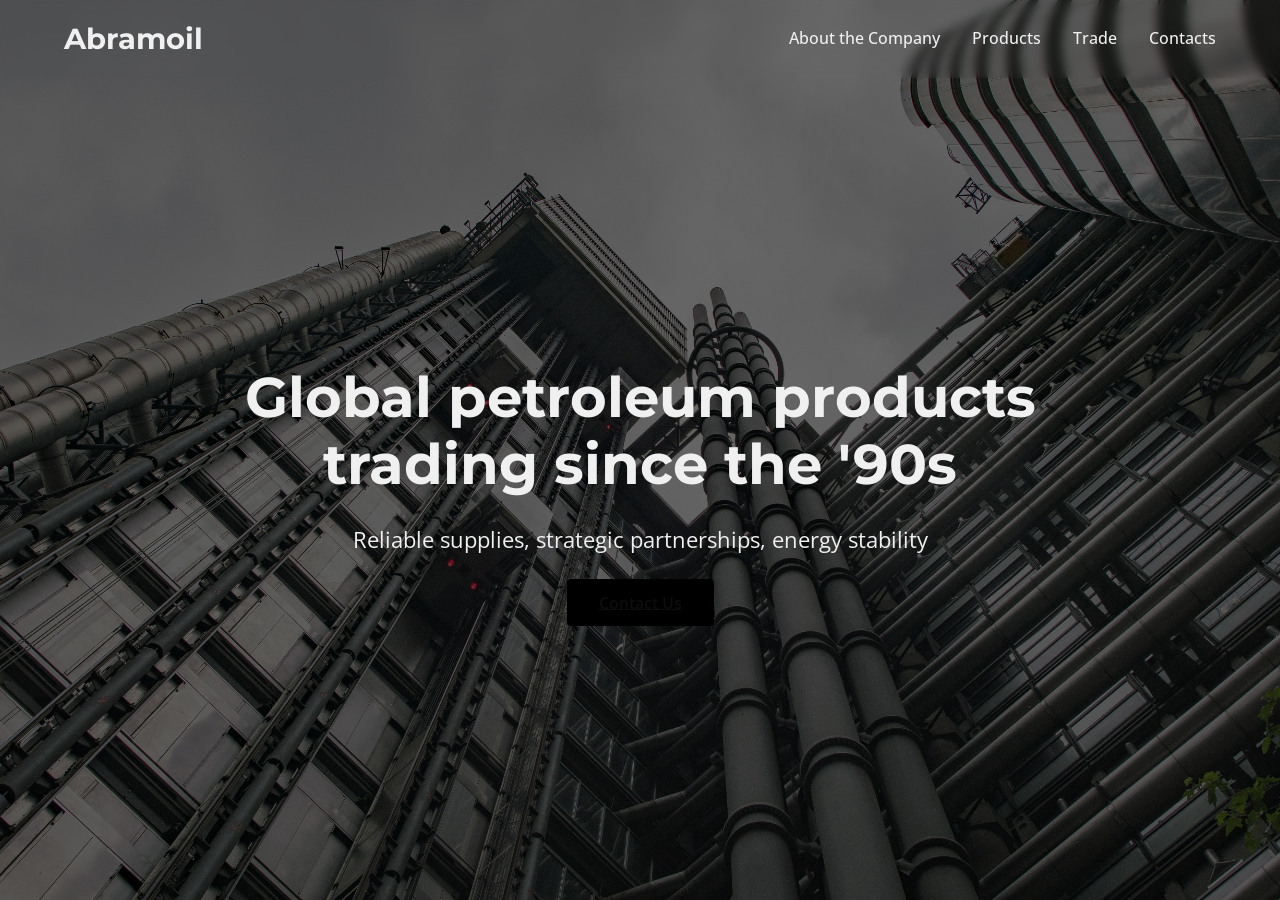
<file: sites/index.html>
<!DOCTYPE html>
<html lang="en">
<head>
  <meta charset="UTF-8" />
  <meta name="viewport" content="width=device-width, initial-scale=1.0" />
  <title>Abramoil - Where there is energy, there is growth</title>
  <link rel="stylesheet" href="styles/style.css" />
  <link href="https://fonts.googleapis.com/css2?family=Montserrat:wght@400;500;600;700&family=Open+Sans:wght@400;500&display=swap" rel="stylesheet">
</head>
<body class = "head">
  <!-- Header -->
  <header class="header">
    <div class="container">
      <div class="logo">
        <a href="index.html" class="logo-link">Abramoil</a>
      </div>
      <nav class="nav">
        <a href="about.html">About the Company</a>
        <a href="product.html">Products</a>
        <a href="commerce.html">Trade</a>
        <a href="contacts.html">Contacts</a>
      </nav>
    </div>
  </header>

  <!-- Main -->
  <section class="hero">
  <video class="hero-video" autoplay muted loop preload="metadata" poster="img/nizkii-ugol-vystrela-sovremennogo-serogo-zdania-so-steklannymi-oknami-pod-asnym-nebom-photoaidcom-darken.jpg">
    <source src="mainvid.mp4" type="video/mp4">
    Your browser does not support the video.
  </video>

  <div class="container hero-content">
    <h1>Global petroleum products trading since the '90s</h1>
    <p class="hero-subtitle">Reliable supplies, strategic partnerships, energy stability</p>
    <a href="contacts.html" class="submit-btn">Contact Us</a>
  </div>
</section>
</body>
</html>
</file>
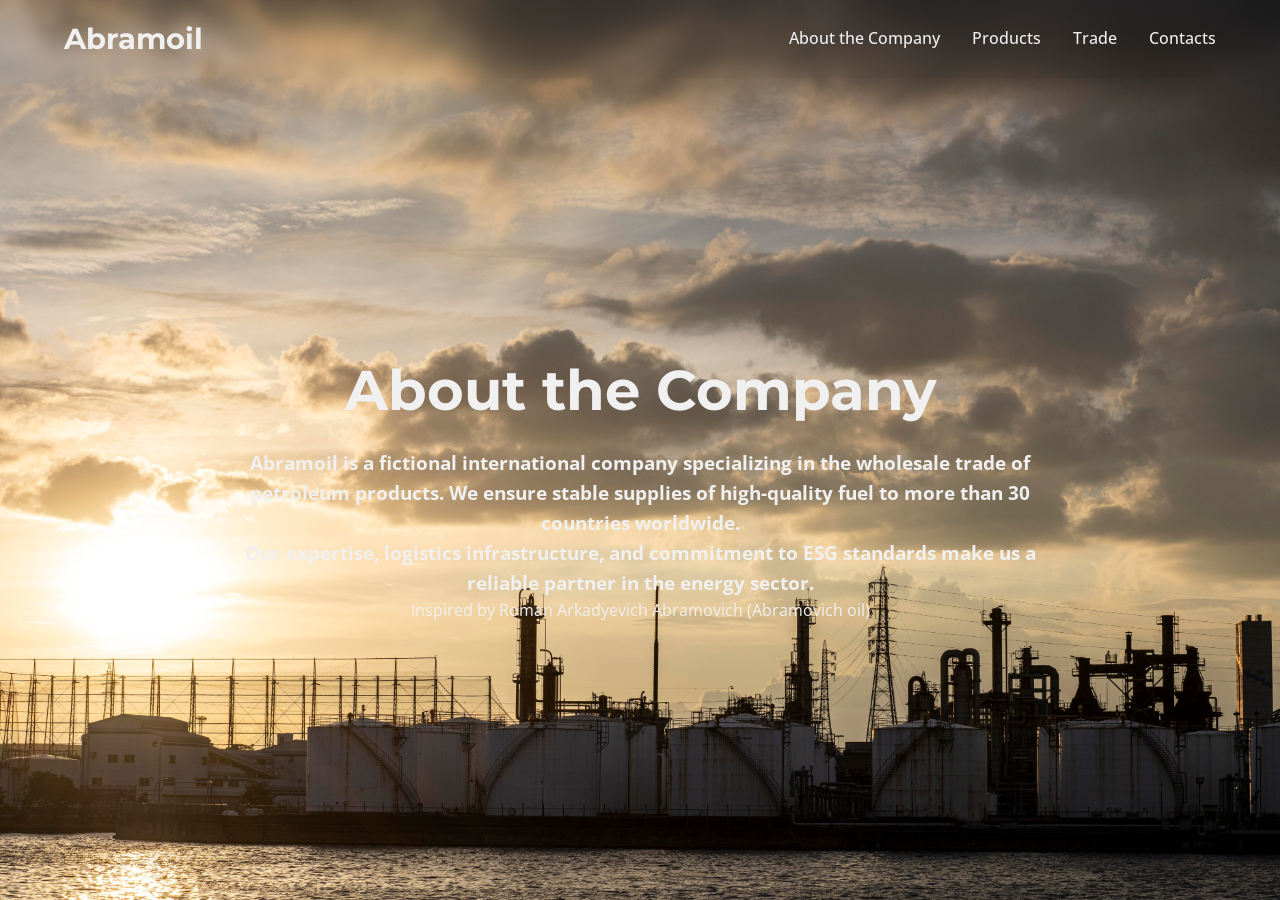
<file: sites/about.html>
<!DOCTYPE html>
<html lang="en">
<head>
  <meta charset="UTF-8" />
  <meta name="viewport" content="width=device-width, initial-scale=1.0" />
  <title>Abramoil - Where there is energy, there is growth</title>
  <link rel="stylesheet" href="styles/style.css" />
  <link href="https://fonts.googleapis.com/css2?family=Montserrat:wght@400;500;600;700&family=Open+Sans:wght@400;500&display=swap" rel="stylesheet">
</head>
<body class = "bg-about">
  <!-- Header -->
  <header class="header">
    <div class="container">
      <div class="logo">
        <a href="index.html" class="logo-link">Abramoil</a>
      </div>
      <nav class="nav">
        <a href="about.html">About the Company</a>
        <a href="product.html">Products</a>
        <a href="commerce.html">Trade</a>
        <a href="contacts.html">Contacts</a>
      </nav>
    </div>
  </header>
  <!-- About the Company -->
  <section class="hero">    
      <div class="container hero-content">
        <h1>About the Company</h1>
        <h3>
          Abramoil is a fictional international company specializing in the wholesale trade of petroleum products.
          We ensure stable supplies of high-quality fuel to more than 30 countries worldwide.
        </h3>
        <h3>
          Our expertise, logistics infrastructure, and commitment to ESG standards make us
          a reliable partner in the energy sector.
        </h3>
        <p>Inspired by Roman Arkadyevich Abramovich (Abramovich oil)</p>
      </div>
    </div>
  </section>

</body>
</html>
</file>
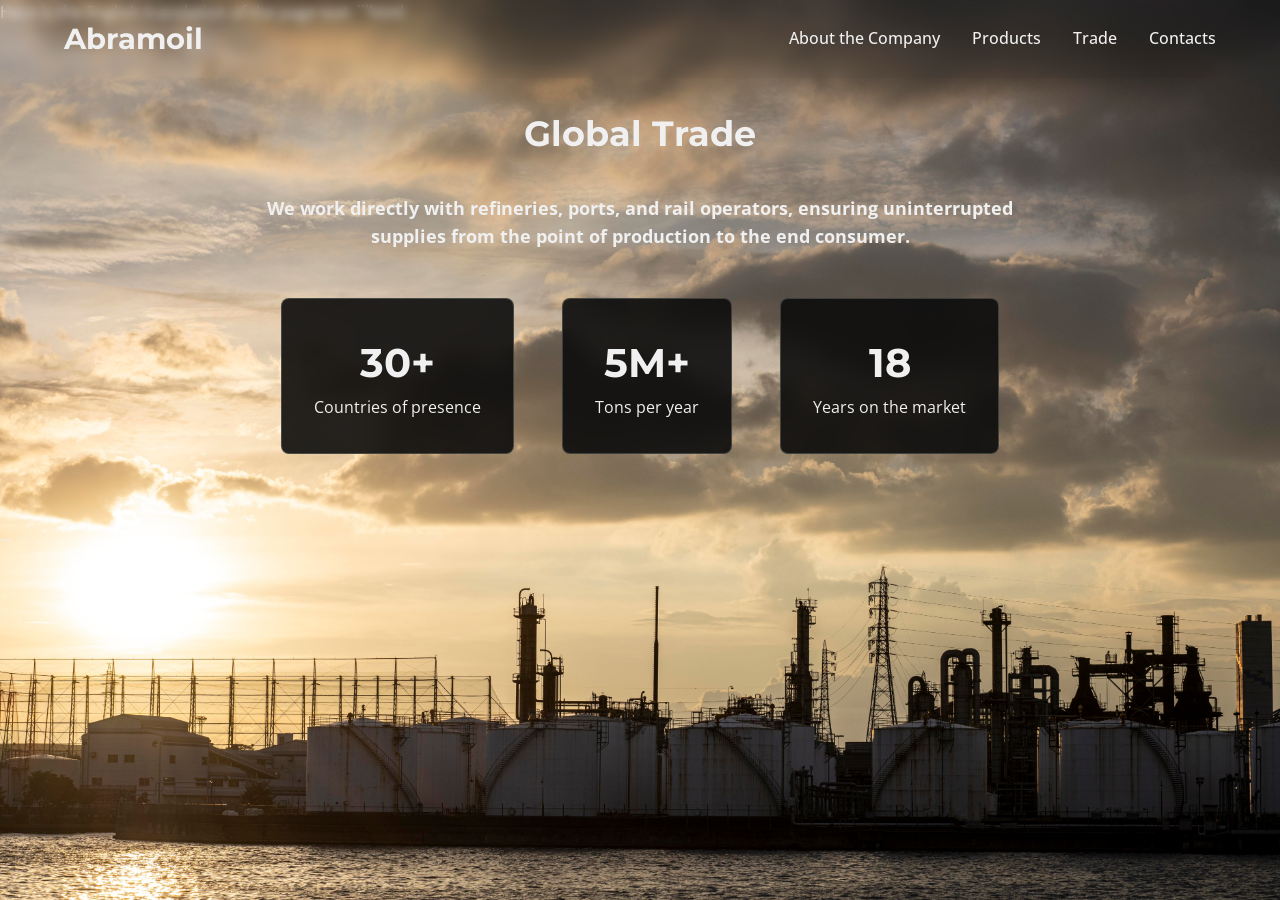
<file: sites/commerce.html>
Here is the English translation of the page text:

```html
<!DOCTYPE html>
<html lang="en">
<head>
  <meta charset="UTF-8" />
  <meta name="viewport" content="width=device-width, initial-scale=1.0" />
  <title>Abramoil - Where there is energy, there is growth</title>
  <link rel="stylesheet" href="styles/style.css" />
  <link href="https://fonts.googleapis.com/css2?family=Montserrat:wght@400;500;600;700&family=Open+Sans:wght@400;500&display=swap" rel="stylesheet">
</head>
<body class = "bg-trading">
  <!-- Header -->
  <header class="header">
    <div class="container">
      <div class="logo">
        <a href="index.html" class="logo-link">Abramoil</a>
      </div>
      <nav class="nav">
        <a href="about.html">About the Company</a>
        <a href="product.html">Products</a>
        <a href="commerce.html">Trade</a>
        <a href="contacts.html">Contacts</a>
      </nav>
    </div>
  </header>

  <!-- Trade -->
  <section id="trading" class="section trading">
    <div class="container">
      <h2>Global Trade</h2>
      <h3 class="trading-desc">
        We work directly with refineries, ports, and rail operators,
        ensuring uninterrupted supplies from the point of production to the end consumer.
      </h3>
      <div class="stats">
        <div class="product-card">
          <div class="stat-number">30+</div>
          <div class="stat-label">Countries of presence</div>
        </div>
        <div class="product-card">
          <div class="stat-number">5M+</div>
          <div class="stat-label">Tons per year</div>
        </div>
        <div class="product-card">
          <div class="stat-number">18</div>
          <div class="stat-label">Years on the market</div>
        </div>
      </div>
    </div>
  </section>
</body>
</html>
```
</file>
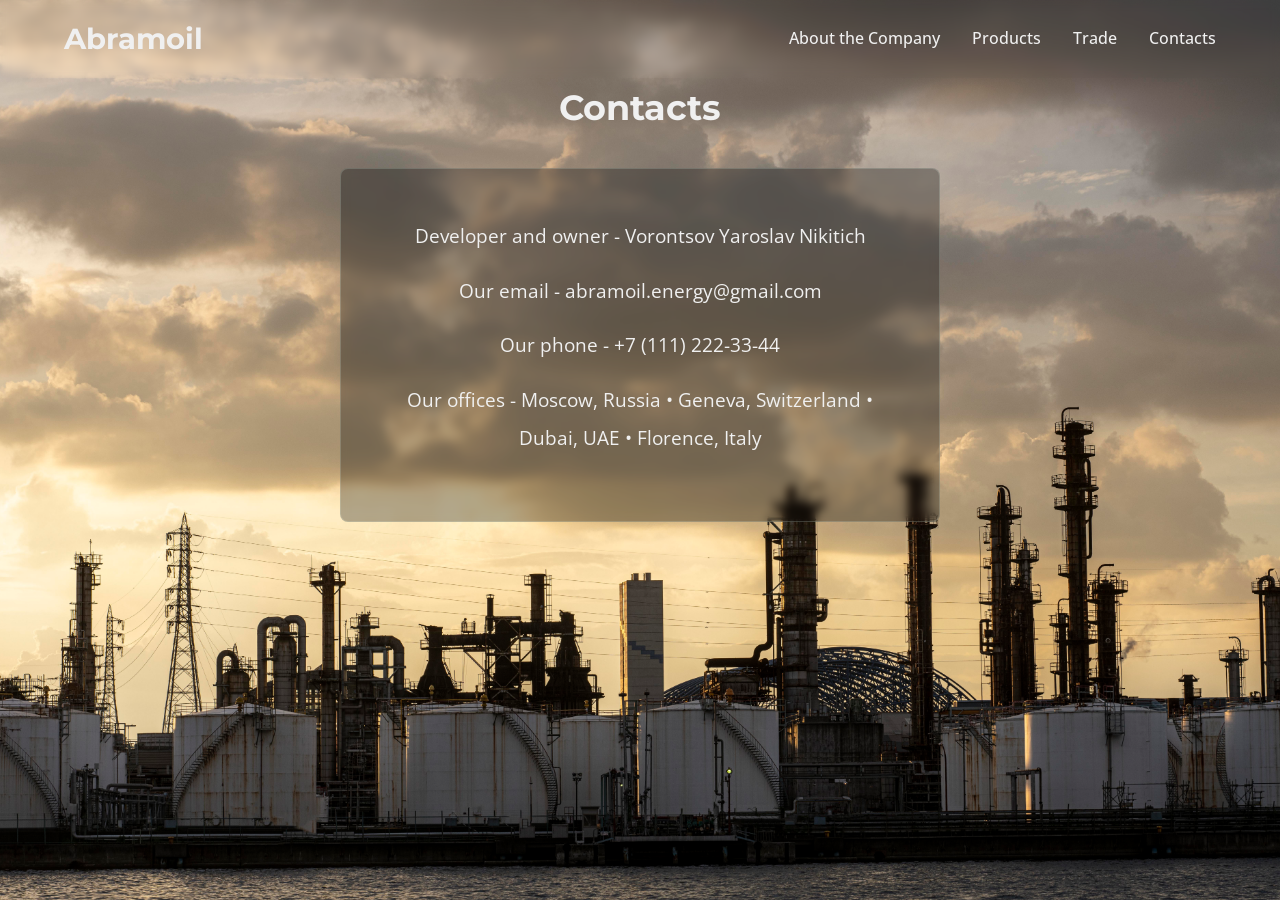
<file: sites/contacts.html>
<!DOCTYPE html>
<html lang="en">
<head>
  <meta charset="UTF-8" />
  <meta name="viewport" content="width=device-width, initial-scale=1.0" />
  <title>Abramoil - Where there is energy, there is growth</title>
  <link rel="stylesheet" href="styles/style.css" />
  <link href="https://fonts.googleapis.com/css2?family=Montserrat:wght@400;500;600;700&family=Open+Sans:wght@400;500&display=swap" rel="stylesheet">
</head>
<body class  = "bg-contacts">
  <!-- Header -->
  <header class="header">
    <div class="container">
      <div class="logo">
        <a href="index.html" class="logo-link">Abramoil</a>
      </div>
      <nav class="nav">
        <a href="about.html">About the Company</a>
        <a href="product.html">Products</a>
        <a href="commerce.html">Trade</a>
        <a href="contacts.html">Contacts</a>
      </nav>
    </div>
  </header>
  <!-- Contacts -->
  <section id="contacts" class="section contacts">
    <div class="container">
      <h2>Contacts</h2>
      <div class="contact-info">
        <p>Developer and owner - Vorontsov Yaroslav Nikitich</p>
        <p>Our email - abramoil.energy@gmail.com</p>
        <p>Our phone - +7 (111) 222-33-44</p>
        <p>Our offices - Moscow, Russia • Geneva, Switzerland • Dubai, UAE • Florence, Italy</p>
      </div>
    </div>
  </section>
</body>
</html>
</file>
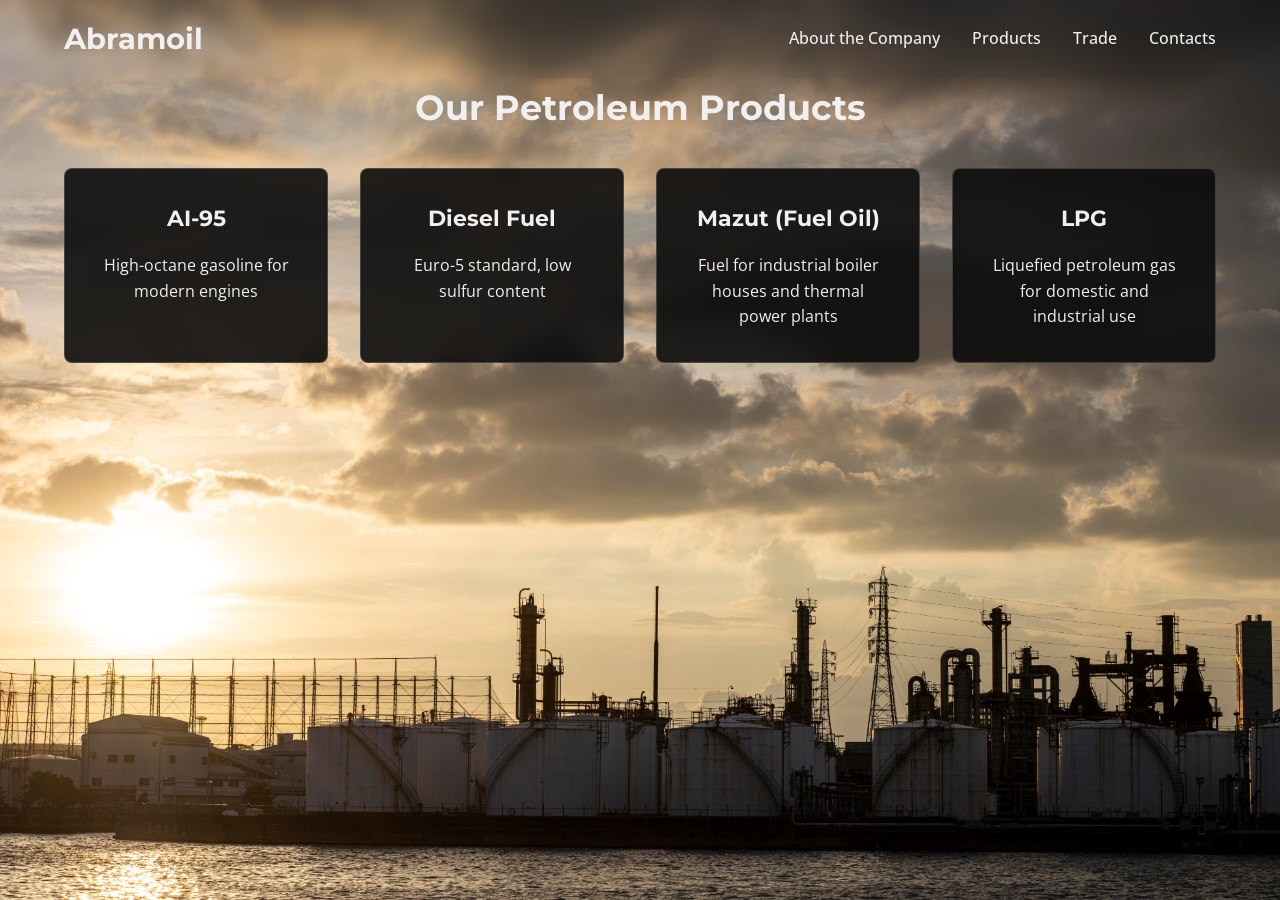
<file: sites/product.html>
<!DOCTYPE html>
<html lang="en">
<head>
  <meta charset="UTF-8" />
  <meta name="viewport" content="width=device-width, initial-scale=1.0" />
  <title>Abramoil - Where there is energy, there is growth</title>
  <link rel="stylesheet" href="styles/style.css" />
  <link href="https://fonts.googleapis.com/css2?family=Montserrat:wght@400;500;600;700&family=Open+Sans:wght@400;500&display=swap" rel="stylesheet">
<body class = "bg-products">
  <!-- Header -->
  <header class="header">
    <div class="container">
      <div class="logo">
        <a href="index.html" class="logo-link">Abramoil</a>
      </div>
      <nav class="nav">
        <a href="about.html">About the Company</a>
        <a href="product.html">Products</a>
        <a href="commerce.html">Trade</a>
        <a href="contacts.html">Contacts</a>
      </nav>
    </div>
  </header>
  <!-- Products -->
  <section id="products" class="section products">
    <div class="container">
      <h2>Our Petroleum Products</h2>
      <div class="products-grid">
        <div class="product-card">
          <h3>AI-95</h3>
          <p>High-octane gasoline for modern engines</p>
        </div>
        <div class="product-card">
          <h3>Diesel Fuel</h3>
          <p>Euro-5 standard, low sulfur content</p>
        </div>
        <div class="product-card">
          <h3>Mazut (Fuel Oil)</h3>
          <p>Fuel for industrial boiler houses and thermal power plants</p>
        </div>
        <div class="product-card">
          <h3>LPG</h3>
          <p>Liquefied petroleum gas for domestic and industrial use</p>
        </div>
      </div>
    </div>
  </section>
</body>
</html>
</file>
<file: sites/styles/style.css>
:root {
  --primary-dark: #051F20;
  --secondary-dark: #235347;
  --oil-black: #0d0d0d;
  --accent-gold: #f0f0f0;
  --text-light: #f0f0f0;
  --text-muted: #f0f0f0;
  --border-light: #334455;
}

* {
  margin: 0;
  padding: 0;
  box-sizing: border-box;
}

body {
  font-family: 'Open Sans', sans-serif;
  color: var(--text-light);
  line-height: 1.6;
  background-size: cover;
  background-position: center;
  background-attachment: fixed;
  min-height: 100vh;
}

.container {
  width: 90%;
  max-width: 1200px;
  margin: 0 auto;
}

/* Шапка */
.header {
  position: fixed;
  width: 100%;
  top: 0;
  z-index: 1000;
  padding: 1rem 0;
  backdrop-filter: blur(5px);
}


.logo {
  font-family: 'Montserrat', sans-serif;
  font-size: 1.8rem;
  font-weight: 700;
  color: var(--text-light);
}
.logo-link {
  text-decoration: none;
  color: var(--text-light);
  transition: color 0.3s;
  font-family: inherit;
  font-size: inherit;
  font-weight: inherit;
}

.logo-link:hover {
  color: var(--accent-gold);
}

.nav {
  display: flex;
  gap: 2rem;
}
.nav a {
  text-decoration: none;
  color: var(--text-light);
  font-weight: 500;
  font-size: 1rem;
  transition: color 0.3s;
}
.nav a:hover {
  color: var(--accent-gold);
}

.header .container {
  display: flex;
  justify-content: space-between;
  align-items: center;
}

.hero {
  height: 100vh;
  display: flex;
  align-items: center;
  position: relative;
  overflow: hidden;
}

.hero-video {
  position: absolute;
  top: 0;
  left: 0;
  width: 100%;
  height: 100%;
  object-fit: cover;
  z-index: -1;
}

.hero-content {
  text-align: center;
  max-width: 800px;
  padding-top: 80px;
  position: relative;
  z-index: 1;
}

.hero h1 {
  font-family: 'Montserrat', sans-serif;
  font-size: 3.5rem;
  font-weight: 700;
  margin-bottom: 1.5rem;
  line-height: 1.2;
}

.hero-subtitle {
  font-size: 1.4rem;
  margin-bottom: 2rem;
  color: var(--text-muted);
}

.section {
  padding: 5rem 0;
}

.page-hero {
  height: 60vh;
  display: flex;
  align-items: center;
  justify-content: center;
  text-align: center;
  background-size: cover;
  background-position: center;
  margin-top: 80px; 
}

.page-hero h1 {
  font-family: 'Montserrat', sans-serif;
  font-size: 3rem;
  font-weight: 700;
  color: var(--accent-gold);
}

.section h2 {
  font-family: 'Montserrat', sans-serif;
  font-size: 2.2rem;
  margin-bottom: 2rem;
  color: var(--accent-gold);
  text-align: center;
}

.about-content {
  max-width: 800px;
  margin: 0 auto;
  text-align: center;
  font-size: 1.1rem;
  color: var(--text-muted);
}

/* Продукты */
.products-grid {
  display: grid;
  grid-template-columns: repeat(auto-fit, minmax(250px, 1fr));
  gap: 2rem;
  margin-top: 2rem;
}

.product-card {
  background-color: rgba(13, 13, 13, 0.9);
  padding: 2rem;
  border-radius: 8px;
  text-align: center;
  transition: transform 0.3s, box-shadow 0.3s;
  backdrop-filter: blur(10px);
  border: 1px solid rgba(218, 241, 222, 0.2);
}
.product-card:hover {
  transform: translateY(-5px);
  box-shadow: 0 10px 20px rgba(0, 0, 0, 0.3);
  background-color: rgba(13, 13, 13, 0.9);
}

.product-card h3 {
  font-family: 'Montserrat', sans-serif;
  font-size: 1.4rem;
  margin-bottom: 1rem;
  color: var(--accent-gold);
}

/* Торговля */
.trading-desc {
  text-align: center;
  max-width: 800px;
  margin: 0 auto 3rem;
  font-size: 1.1rem;
  color: var(--text-muted);
}

.stats {
  display: flex;
  justify-content: center;
  gap: 3rem;
  flex-wrap: wrap;
}

.stat-item {
  text-align: center;
  background-color: rgba(13, 13, 13, 0.9);
  padding: 2rem;
  border-radius: 8px;
  backdrop-filter: blur(10px);
  border: 1px solid rgba(218, 241, 222, 0.2);
}

.stat-number {
  font-family: 'Montserrat', sans-serif;
  font-size: 2.5rem;
  font-weight: 700;
  color: var(--accent-gold);
}

.stat-label {
  font-size: 1rem;
  color: var(--text-muted);
}

/* Контакты */
.contact-info {
  text-align: center;
  font-size: 1.2rem;
  line-height: 2;
  background-color: rgba(10, 10, 10, 0.315);
  padding: 3rem;
  border-radius: 8px;
  backdrop-filter: blur(5px);
  border: 1px solid rgba(218, 241, 222, 0.2);
  max-width: 600px;
  margin: 0 auto;
}

.contact-info p {
  margin-bottom: 1rem;
}

/* Шапка */
.footer {
  background-color: rgba(13, 13, 13, 0.9);
  padding: 2rem 0;
  text-align: center;
  font-size: 0.95rem;
  color: var(--text-muted);
  border-top: 1px solid var(--border-light);
  backdrop-filter: blur(10px);
  position: absolute;
  bottom: 0;
  left: 0;
  width: 100%;
}

/* Классы для разных фонов страниц */
.bg-about {
  background-image: 
    url('../img/zagraznenie-okruzausei-sredy-i-promyslennyi-ekster-er\ \(1\).jpg');
}

.bg-products {
  background-image: 
    url('../img/zagraznenie-okruzausei-sredy-i-promyslennyi-ekster-er\ \(1\).jpg');
}

.bg-trading {
  background-image: 
    url('../img/zagraznenie-okruzausei-sredy-i-promyslennyi-ekster-er\ \(1\).jpg');
}

.bg-contacts {
  background-image: 
    url('../img/zagraznenie-okruzausei-sredy-i-promyslennyi-ekster-er.jpg');
}

.submit-btn {
  background-color: #000000;
  color: var(--oil-black);
  padding: 0.8rem 2rem;
  border: none;
  border-radius: 4px;
  font-weight: 600;
  font-size: 1rem;
  cursor: pointer;
  transition: background 0.3s;
  width: 100%;
}

.submit-btn:hover {
  background-color: #000000;
}
</file>
